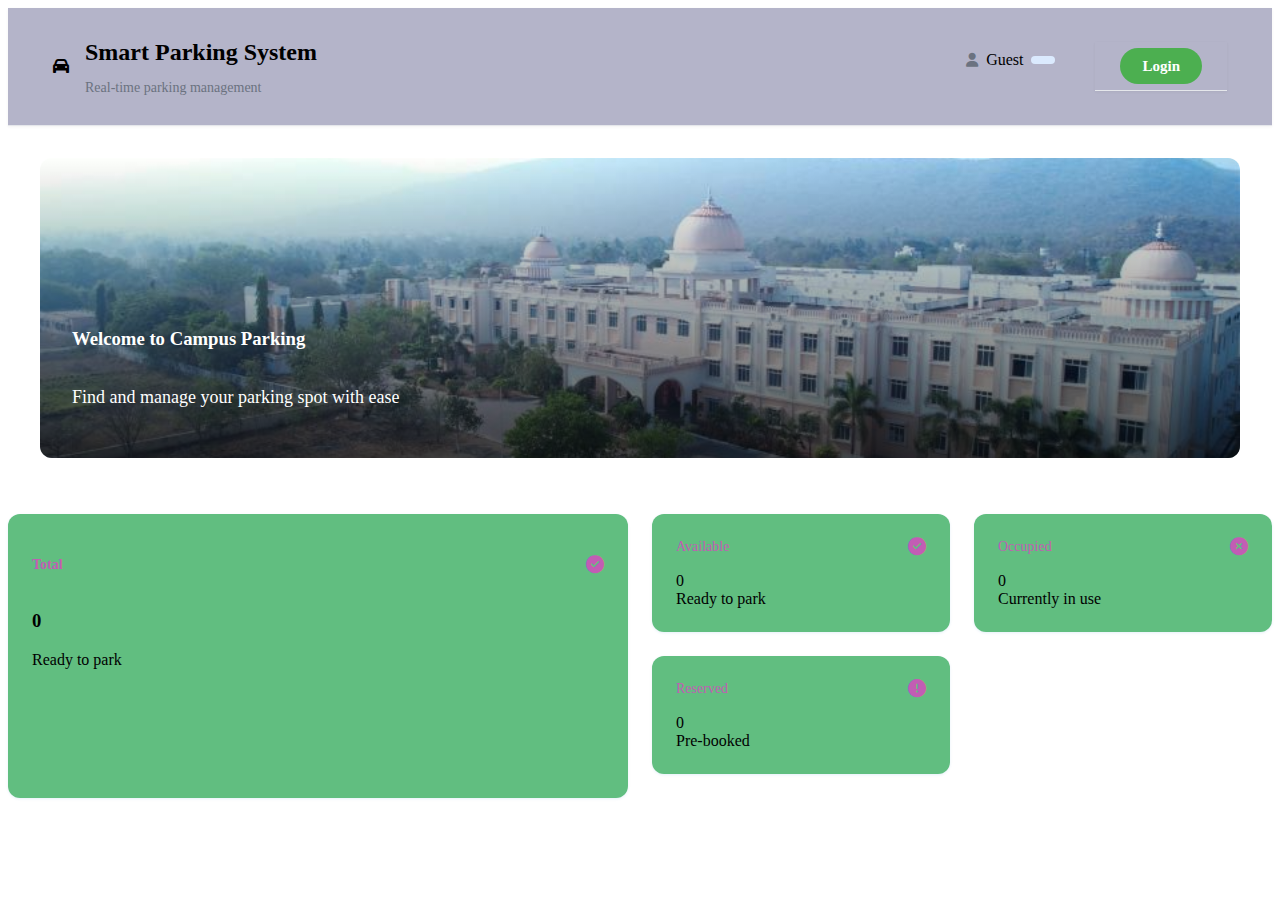
<file: index.html>
<!DOCTYPE html>
<html lang="en">
<head>
    <meta charset="UTF-8">
    <meta name="viewport" content="width=device-width, initial-scale=1.0">
    <title>Smart Parking System - College</title>
    <link rel="stylesheet" href="index.css">
    <link rel="stylesheet" href="https://cdnjs.cloudflare.com/ajax/libs/font-awesome/6.4.0/css/all.min.css">
</head>
<body>
    <div id="dashboard-page" class="page">
        <!-- Header -->
        <header class="dashboard-header">
            <div class="container">
                <div class="header-content">
                    <div class="header-left">
                        <div class="icon-circle small">
                            <i class="fas fa-car"></i>
                        </div>
                        <div>
                            <h1>Smart Parking System</h1>
                            <p>Real-time parking management</p>
                        </div>
                    </div>
                    <div class="header-right">
                        <div class="user-info">
                            <div class="user-details">
                                <div class="user-name-row">
                                    <i class="fas fa-user"></i>
                                    <span id="user-name"></span>
                                    <span class="badge" id="user-badge"></span>
                                </div>
                                <p id="user-email"></p>
                            </div>
                        </div>
                        <span id="user-name"></span>
                        <header class="dashboard-header">
  <div class="header-container">

    <div class="center"><center>  </div>
</center>
      <x>

    <div class="center">
      <a href="login.html" class="login-btn">Login</a>
    </div>

  </div>
</header>
                    </div>
                </div>
            </div>
        </header>

        <div class="container dashboard-content">
            <!-- College Banner -->
            <div class="college-banner">
                <img src="college.jpeg" alt="College Campus">
                <div class="banner-overlay">
                    <h3>Welcome to Campus Parking</h3>
                    <p>Find and manage your parking spot with ease</p>
                </div>
            </div>
            </div>
             <div class="stats-grid">
                <div class="stat-card Total">
                    <div class="stat-header">
                       <h4> <span>Total</span></h4>
                        <i class="fas fa-check-circle"></i>
                    </div>
                    <h3><div class="stat-value" id="Total-count">0</div></h3>
                    <div class="stat-label">Ready to park</div>
                </div>
             <div class="stats-grid">
                <div class="stat-card available">
                    <div class="stat-header">
                        <span>Available</span>
                        <i class="fas fa-check-circle"></i>
                    </div>
                    <div class="stat-value" id="available-count">0</div>
                    <div class="stat-label">Ready to park</div>
                </div>
                <div class="stat-card occupied">
                    <div class="stat-header">
                        <span>Occupied</span>
                        <i class="fas fa-times-circle"></i>
                    </div>
                    <div class="stat-value" id="occupied-count">0</div>
                    <div class="stat-label">Currently in use</div>
                </div>
                <div class="stat-card reserved">
                    <div class="stat-header">
                        <span>Reserved </span>
                        <i class="fas fa-exclamation-circle"></i>
                    </div>
                    <div class="stat-value" id="reserved-count">0</div>
                    <div class="stat-label">Pre-booked</div>
                </div>
            </div><script>
document.addEventListener("DOMContentLoaded", function () {

  const user = JSON.parse(localStorage.getItem("loggedInUser"));

  if (user) {
    document.getElementById("user-name").innerText = user.id;
  } else {
    document.getElementById("user-name").innerText = "Guest";
  }

});
</script>
    <script src="index.js"></script>
</file>
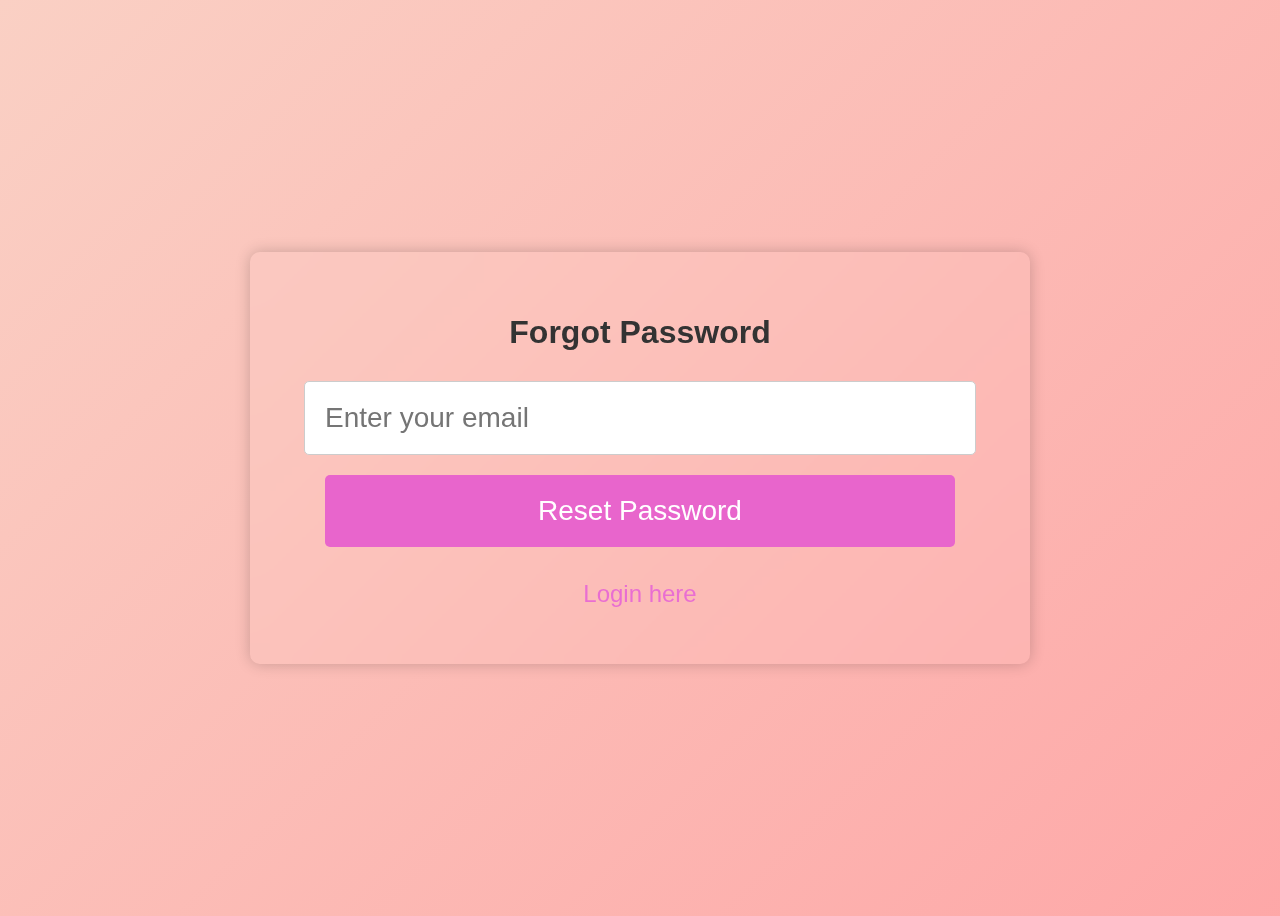
<file: forget.html>
<!DOCTYPE html>
<html lang="en">
<head>
  <meta charset="UTF-8">
  <title>Forgot Password</title>

  <!-- CSS -->
  <style>
    body {
      font-family: Arial, sans-serif;
      background: linear-gradient(-45deg, #74ebd5, #acb6e5, #ff9a9e, #fad0c4);
      background-size: 400% 400%;
      animation: gradientBG 10s ease infinite;
      display: flex;
      justify-content: center;
      align-items: center;
      height: 100vh;
    }

    @keyframes gradientBG {
      0% { background-position: 0% 50%; }
      50% { background-position: 100% 50%; }
      100% { background-position: 0% 50%; }
    }

    .container {
      background-color: rgba(255, 255, 255, 0.05);
      padding: 40px;
      border-radius: 10px;
      width: 700px;
      max-height: 1000px;
      box-shadow: 0px 0px 15px rgba(0,0,0,0.2);
      text-align: center;
      backdrop-filter: blur(8px);
      -webkit-backdrop-filter: blur(8px);
    }

    .container h1 {
      margin-bottom: 20px;
      color: #333;
    }

    .container input {
      width: 90%;
      padding: 20px;
      margin: 10px 0;
      border-radius: 5px;
      border: 1px solid #ccc;
      font-size: 28px;
    }

    .container button {
      width: 90%;
      padding: 20px;
      background-color: #e865cc;
      border: none;
      color: white;
      font-size: 28px;
      border-radius: 5px;
      cursor: pointer;
      margin-top: 10px;
    }

    .container button:hover {
      background-color: #a0459e;
    }

    .login-link {
      display: block;
      margin-top: 15px;
      font-size: 24px;
      text-align: center;
      text-decoration: none;
      color: #e96ed2;
    }

    .login-link:hover {
      text-decoration: underline;
    }

    #msg {
      margin-top: 15px;
      font-size: 16px;
      color: green;
    }

    .error {
      color: red;
    }

    .success {
      color: green;
    }
  </style>
</head>

<body>

  <div class="container">
    <h1>Forgot Password</h1>
    <input type="email" id="resetEmail" placeholder="Enter your email"><br>
    <button onclick="resetPassword()">Reset Password</button><br><br>
    <a href="index.html" class="login-link">Login here</a>
    <p id="msg"></p>
  </div>

  <!-- JavaScript -->
  <script>
    async function resetPassword() {
      const email = document.getElementById("resetEmail").value.trim();
      const msg = document.getElementById("msg");

      // Clear previous messages
      msg.innerText = "";
      msg.className = "";

      // Validation
      if (!email) {
        msg.innerText = "Please enter your email";
        msg.className = "error";
        return;
      }

      try {
        const response = await fetch("http://localhost:5006/auth/forgot-password", {
          method: "POST",
          headers: { "Content-Type": "application/json" },
          body: JSON.stringify({ email: email })
        });

        const data = await response.json();

        if (!response.ok) {
          msg.innerText = data.message || "Failed to send reset link";
          msg.className = "error";
          return;
        }

        msg.innerText = data.message || "Password reset link sent successfully!";
        msg.className = "success";

      } catch (error) {
        console.error(error);
        msg.innerText = "Server error. Please try again later.";
        msg.className = "error";
      }
    }
  </script>

</body>
</html>
</file>
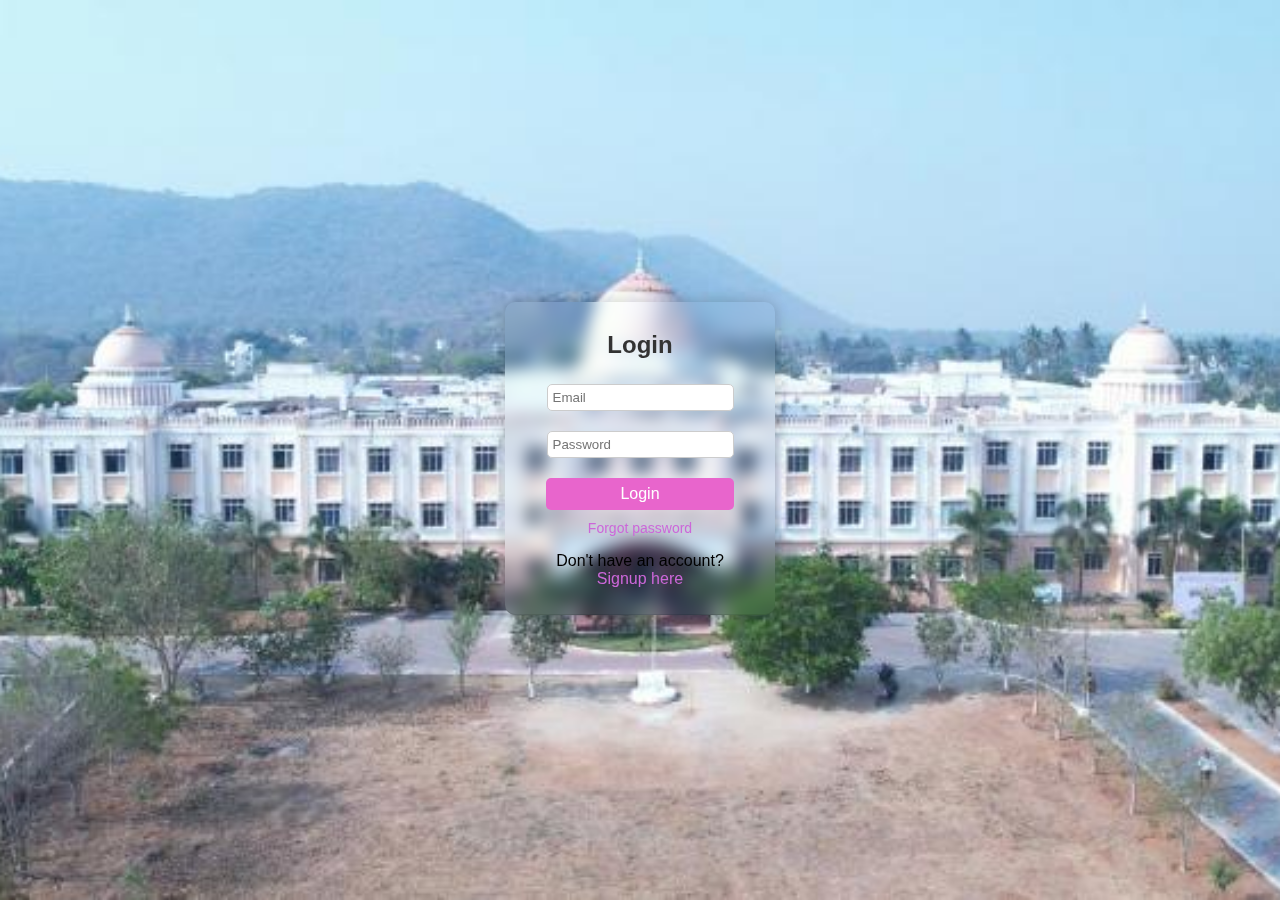
<file: login.html>
<!DOCTYPE html>
<html lang="en">
<head>
  <meta charset="UTF-8">
  <meta name="viewport" content="width=device-width, initial-scale=1.0">
  <title>Smart Parking - Login</title>
  <link rel="stylesheet" href="login.css">
</head>
<body>
  <div class="login-container">
    <h2>Login</h2>
    <form id="login-form">
      <input type="email" id="email" placeholder="Email" required><br>
      <input type="password" id="password" placeholder="Password" required><br>
      <button type="submit">Login</button><br>

      <a href="forget.html" class="forgot-link">Forgot password</a>

    </form>
    <p>Don't have an account? <a href="signup.html"><br>Signup here</a></p>
    <p id="error-msg" class="error"></p>
  </div>

  <script src="login.js"></script>
</body>
</html>
</file>
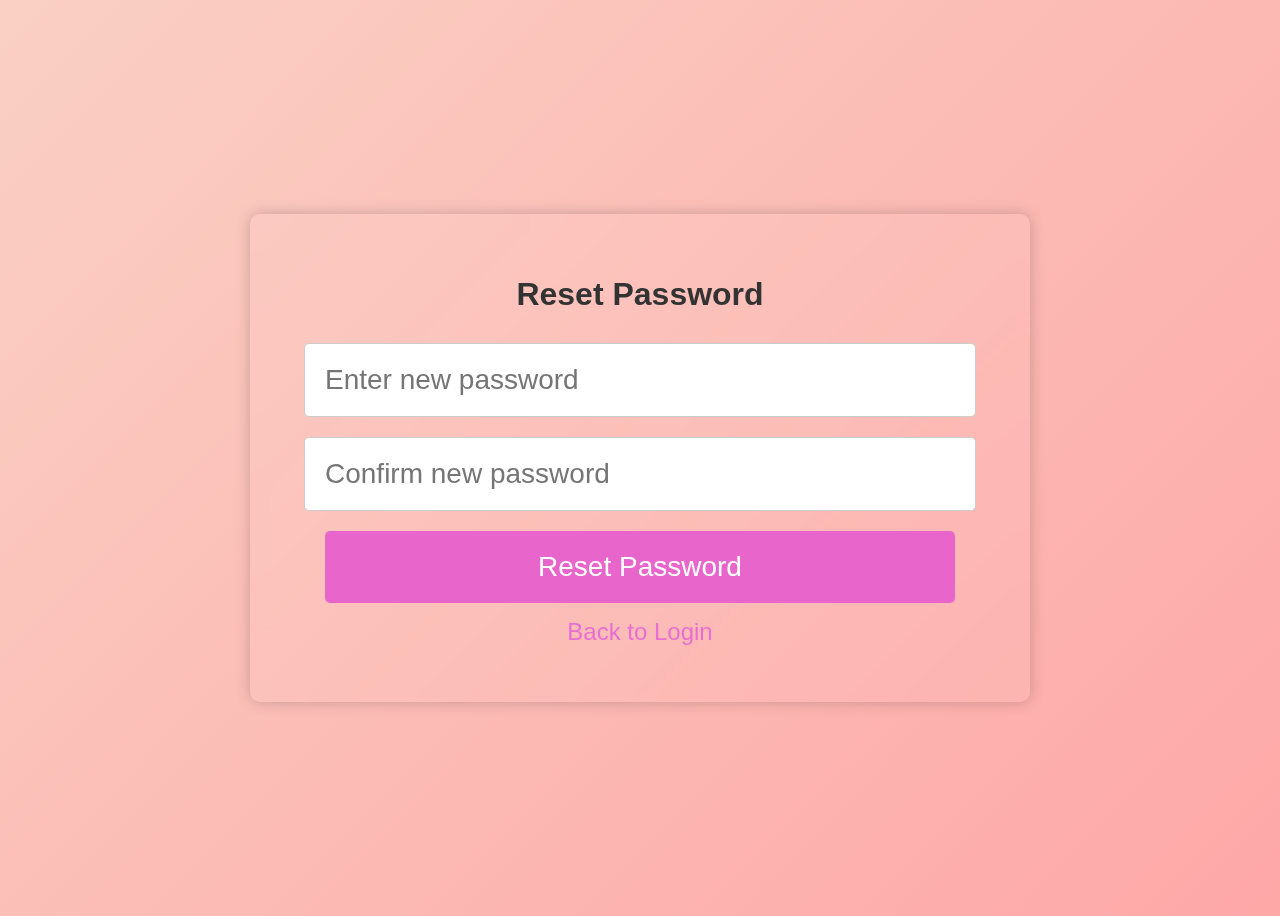
<file: reset-password.html>
<!DOCTYPE html>
<html lang="en">
<head>
  <meta charset="UTF-8">
  <title>Reset Password</title>

  <style>
    body {
      font-family: Arial, sans-serif;
      background: linear-gradient(-45deg, #74ebd5, #acb6e5, #ff9a9e, #fad0c4);
      background-size: 400% 400%;
      animation: gradientBG 10s ease infinite;
      display: flex;
      justify-content: center;
      align-items: center;
      height: 100vh;
    }

    @keyframes gradientBG {
      0% { background-position: 0% 50%; }
      50% { background-position: 100% 50%; }
      100% { background-position: 0% 50%; }
    }

    .container {
      background-color: rgba(255,255,255,0.05);
      padding: 40px;
      border-radius: 10px;
      width: 700px;
      box-shadow: 0px 0px 15px rgba(0,0,0,0.2);
      text-align: center;
      backdrop-filter: blur(8px);
      -webkit-backdrop-filter: blur(8px);
    }

    .container h1 { margin-bottom: 20px; color: #333; }

    .container input {
      width: 90%; padding: 20px; margin: 10px 0;
      border-radius: 5px; border: 1px solid #ccc; font-size: 28px;
    }

    .container button {
      width: 90%; padding: 20px; background-color: #e865cc;
      border: none; color: white; font-size: 28px;
      border-radius: 5px; cursor: pointer; margin-top: 10px;
    }

    .container button:hover { background-color: #a0459e; }

    .login-link {
      display: block; margin-top: 15px; font-size: 24px;
      text-align: center; text-decoration: none; color: #e96ed2;
    }
    .login-link:hover { text-decoration: underline; }

    #msg { margin-top: 15px; font-size: 16px; color: green; }
    .error { color: red; }
    .success { color: green; }
  </style>
</head>
<body>

  <div class="container">
    <h1>Reset Password</h1>

    <input type="password" id="newPassword" placeholder="Enter new password">
    <input type="password" id="confirmPassword" placeholder="Confirm new password">
    <button onclick="resetPassword()">Reset Password</button>
    <a href="index.html" class="login-link">Back to Login</a>
    <p id="msg"></p>
  </div>

  <script>
    async function resetPassword() {
      const msg = document.getElementById("msg");
      const password = document.getElementById("newPassword").value.trim();
      const confirm = document.getElementById("confirmPassword").value.trim();

      msg.innerText = "";
      msg.className = "";

      if (!password || !confirm) {
        msg.innerText = "Please fill both password fields";
        msg.className = "error";
        return;
      }

      if (password.length < 6) {
        msg.innerText = "Password must be at least 6 characters";
        msg.className = "error";
        return;
      }

      if (password !== confirm) {
        msg.innerText = "Passwords do not match";
        msg.className = "error";
        return;
      }

      // Extract token from URL
      const urlParams = new URLSearchParams(window.location.search);
      const token = urlParams.get("token");

      if (!token) {
        msg.innerText = "Invalid or missing reset token";
        msg.className = "error";
        return;
      }

      try {
        const response = await fetch("http://localhost:5006/auth/reset-password", {
          method: "POST",
          headers: { "Content-Type": "application/json" },
          body: JSON.stringify({ token, password })
        });

        const data = await response.json();

        if (!response.ok) {
          msg.innerText = data.message || "Failed to reset password";
          msg.className = "error";
          return;
        }

        msg.innerText = data.message || "Password reset successful!";
        msg.className = "success";

        // Redirect to login after 2 seconds
        setTimeout(() => {
          window.location.href = "index.html";
        }, 2000);

      } catch (error) {
        console.error(error);
        msg.innerText = "Server error. Please try again later.";
        msg.className = "error";
      }
    }
  </script>

</body>
</html>
</file>
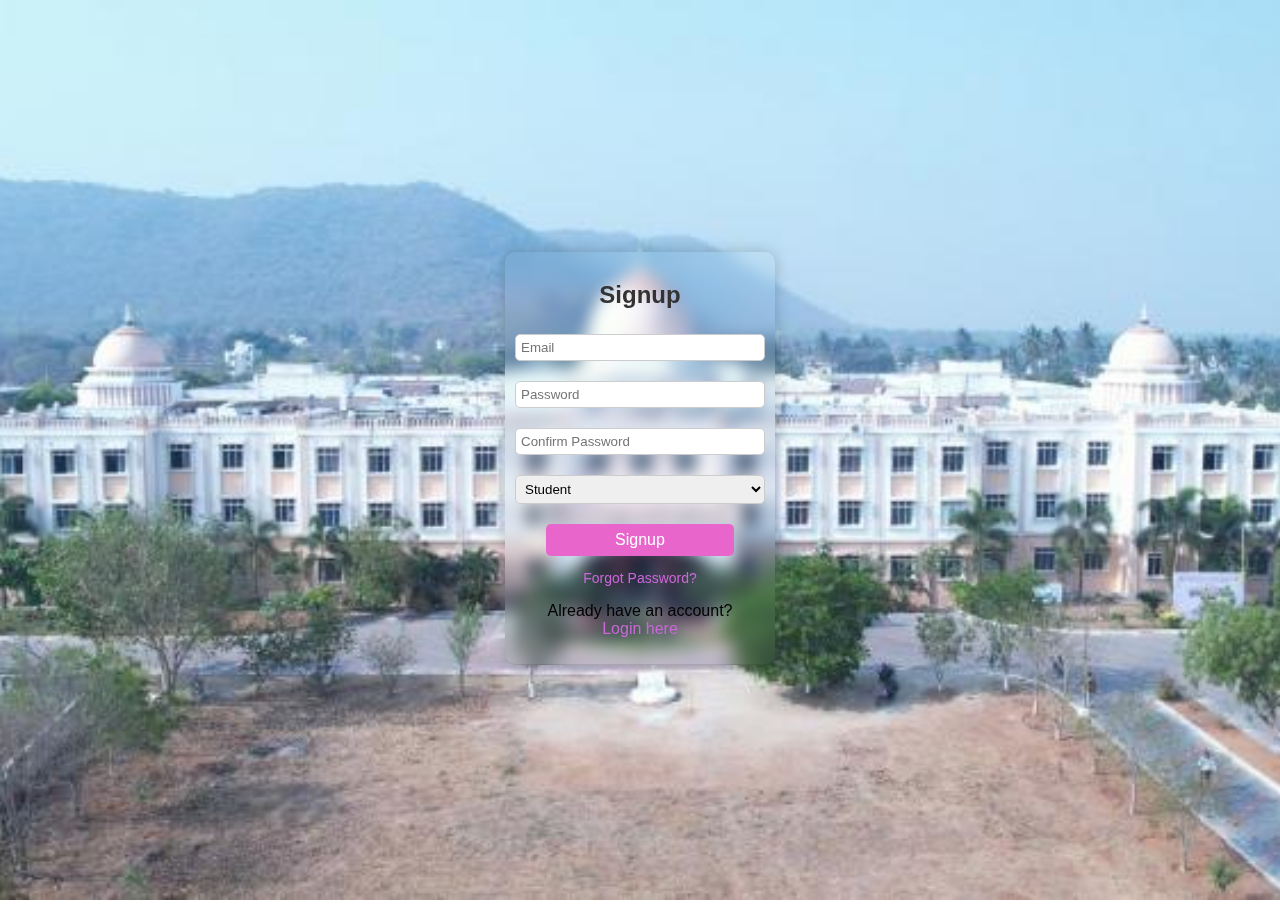
<file: signup.html>
<!DOCTYPE html>
<html lang="en">
<head>
  <meta charset="UTF-8">
  <meta name="viewport" content="width=device-width, initial-scale=1.0">
  <title>Smart Parking - Signup</title>
  <link rel="stylesheet" href="signup.css">
</head>
<body>
  <div class="login-container">
    <h2>Signup</h2>
    <form id="signup-form">
      
      <input type="email" id="email" placeholder="Email" required><br>
      <input type="password" id="password" placeholder="Password" required><br>
      <input type="password" id="confirm" placeholder="Confirm Password" required><br>
      <select id="role" onchange="toggleStaffId()">
           
      <option value="student">Student</option>
      <option value="staff">Staff</option>
       </select>

<input type="text" id="userid" placeholder="Enter Staff ID" style="display:none;">
<button type="button" onclick="signup()">Signup</button>
      
    </form>
    <p style="font-size: 14px;">
  <a href="forget.html">Forgot Password?</a>
</p>
    <p>Already have an account? <a href="index.html"><br>Login here</a></p>
  
    <p id="error-msg" class="error"></p>

  </div>

  <script src="signup.js"></script>
</body>
</html>
</file>
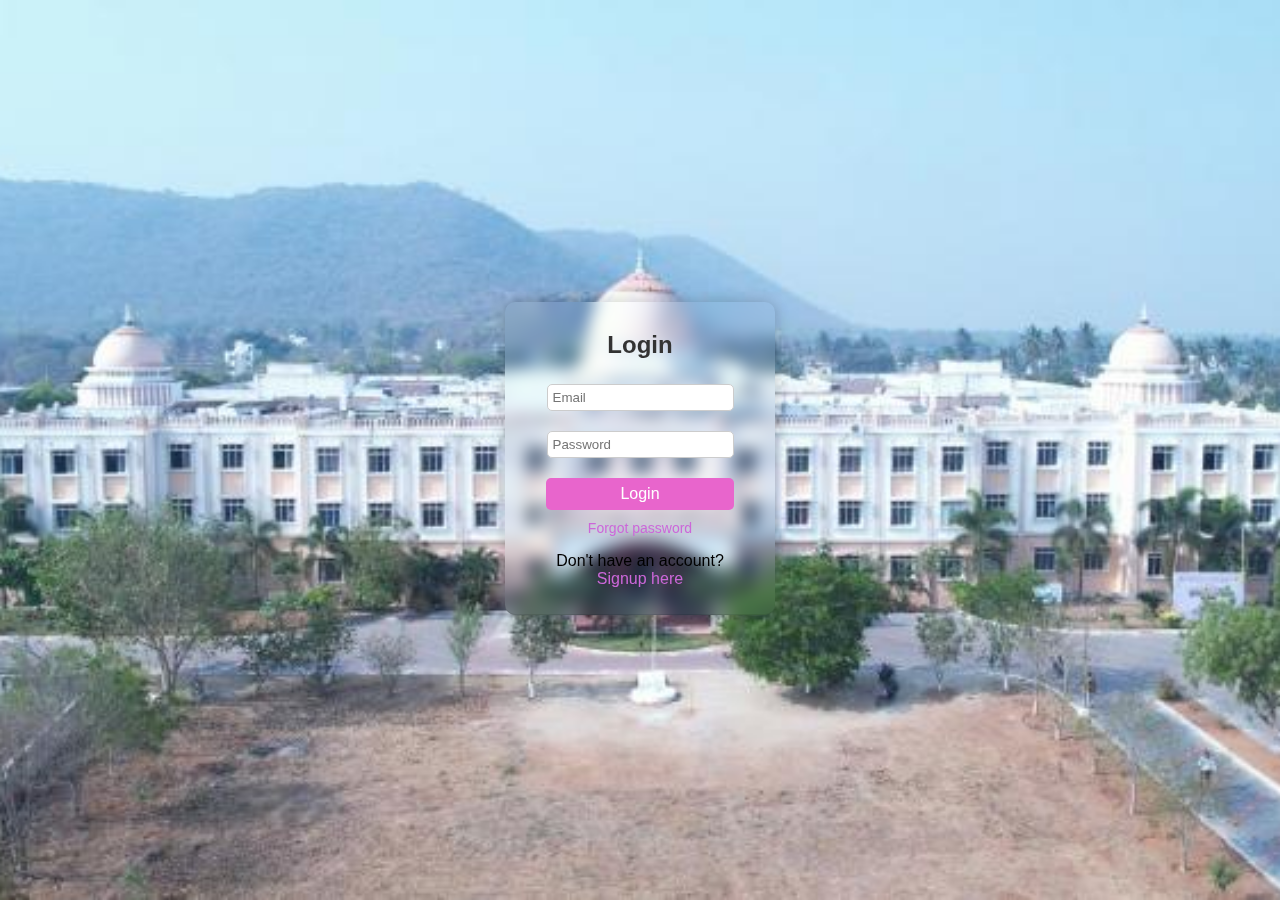
<file: slots.html>
<<<<<<< HEAD
<!DOCTYPE html>
<html lang="en">
<head>
  <meta charset="UTF-8">
  <title>Smart Parking System</title>
  <link rel="stylesheet" href="slots.css">
</head>
<body>

  <h1 class="title">Smart Parking System</h1>

  <div class="status-bar">
    Total Slots: <span id="total-slots">0</span>
    &nbsp; | &nbsp;
    Available: <span id="available-slots">0</span>
    &nbsp; | &nbsp;
    Reserved: <span id="reserved-slots">0</span>
    &nbsp; | &nbsp;
    Occupied Slots: <span id="occupied-slots">0</span>
  </div>

  <div class="exit-label">↑ EXIT</div>
<!-- Parking Location Map -->
<div class="map-container">
  <h3>📍 Parking Location</h3>

  <iframe
    src="https://www.google.com/maps/embed?pb=!1m14!1m8!1m3!1d3377.5696115347373!2d78.1977411!3d12.131849!3m2!1i1024!2i768!4f13.1!3m3!1m2!1s0x3bac1683ebd40403%3A0x3efa8645b703d621!2sGovernment%20College%20Of%20Engineering%2C%20Dharmapuri!5e1!3m2!1sen!2sin!4v1770139246191!5m2!1sen!2sin"
    width="100%"
    height="250"
    style="border:0; border-radius:10px;"
    allowfullscreen=""
    loading="lazy">
  </iframe>
</div>
  <!-- ✅ REQUIRED -->
  <div id="parkingLot" class="parking-lot"></div>

  <div class="entry-label">↑ ENTRY</div>

  <div id="loading" class="loading hidden">
    ⏳ Reserving slot...
  </div>

  <button class="reserve-main-btn" onclick="reserveSelectedSlot()">
    Reserve Selected Slot
  </button>

  <button class="logout-btn" onclick="logout()">Logout</button>

  <!-- ✅ SCRIPT MUST BE LAST -->
  <script src="slots.js"></script>

</body>
</html>
=======
<!DOCTYPE html>
<html lang="en">
<head>
  <meta charset="UTF-8">
  <title>Smart Parking System</title>
  <link rel="stylesheet" href="slots.css">
</head>
<body>

  <h1 class="title">Smart Parking System</h1>

  <div class="status-bar">
    Total Slots: <span id="total-slots">0</span>
    &nbsp; | &nbsp;
    Available: <span id="available-slots">0</span>
    &nbsp; | &nbsp;
    Reserved: <span id="reserved-slots">0</span>
    &nbsp; | &nbsp;
    Occupied Slots: <span id="occupied-slots">0</span>
  </div>

  <div class="exit-label">↑ EXIT</div>
<!-- Parking Location Map -->
<div class="map-container">
  <h3>📍 Parking Location</h3>

  <iframe
    src="https://www.google.com/maps/embed?pb=!1m14!1m8!1m3!1d3377.5696115347373!2d78.1977411!3d12.131849!3m2!1i1024!2i768!4f13.1!3m3!1m2!1s0x3bac1683ebd40403%3A0x3efa8645b703d621!2sGovernment%20College%20Of%20Engineering%2C%20Dharmapuri!5e1!3m2!1sen!2sin!4v1770139246191!5m2!1sen!2sin"
    width="100%"
    height="250"
    style="border:0; border-radius:10px;"
    allowfullscreen=""
    loading="lazy">
  </iframe>
</div>
  <!-- ✅ REQUIRED -->
  <div id="parkingLot" class="parking-lot"></div>

  <div class="entry-label">↑ ENTRY</div>

  <div id="loading" class="loading hidden">
    ⏳ Reserving slot...
  </div>

  <button class="reserve-main-btn" onclick="reserveSelectedSlot()">
    Reserve Selected Slot
  </button>

  <button class="logout-btn" onclick="logout()">Logout</button>

  <!-- ✅ SCRIPT MUST BE LAST -->
  <script src="slots.js"></script>

</body>
</html>
>>>>>>> c3bac08b90a192fd17a0016583fdb57a8e576594
</file>
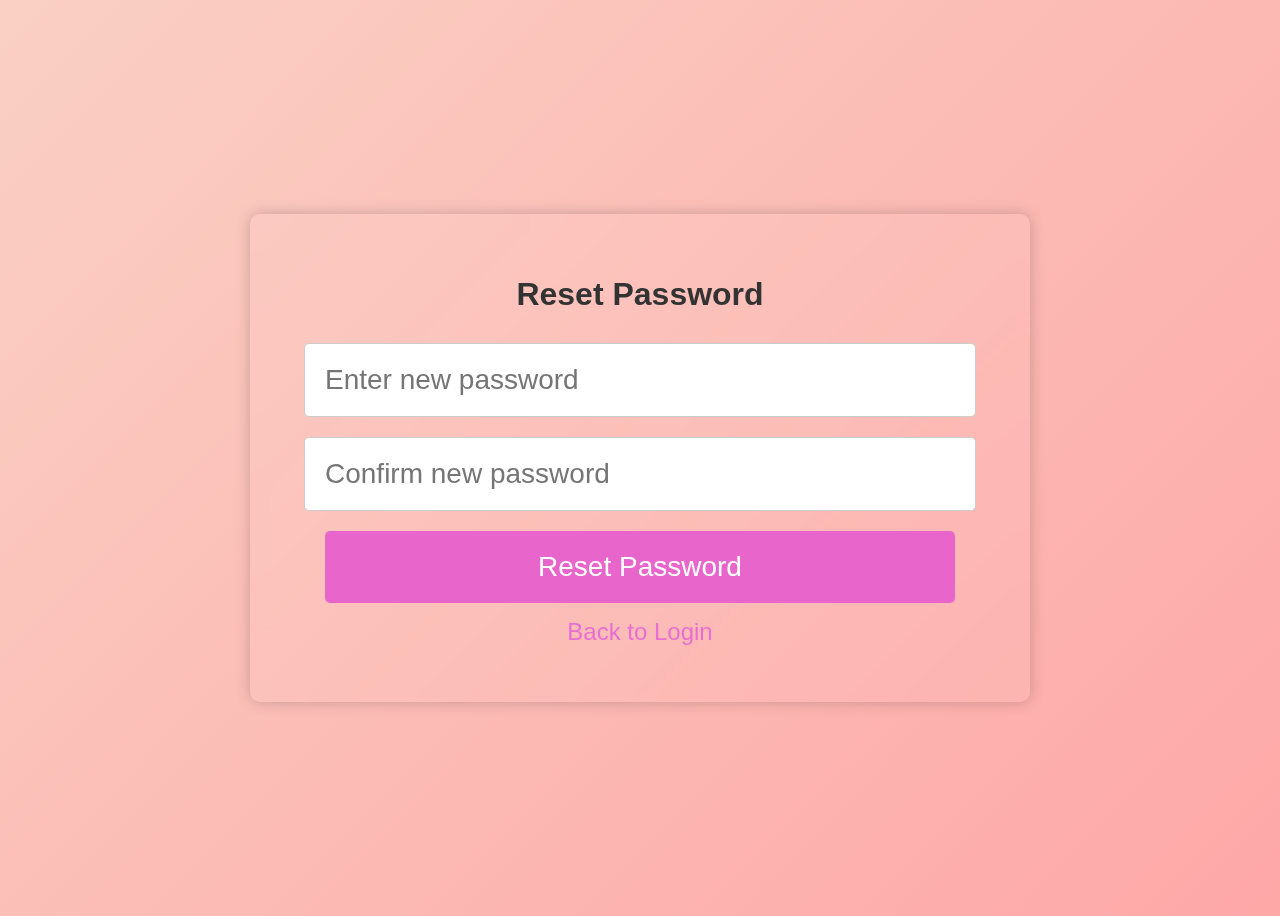
<file: HTML/reset-password.html>
<!DOCTYPE html>
<html lang="en">
<head>
  <meta charset="UTF-8">
  <title>Reset Password</title>

  <style>
    body {
      font-family: Arial, sans-serif;
      background: linear-gradient(-45deg, #74ebd5, #acb6e5, #ff9a9e, #fad0c4);
      background-size: 400% 400%;
      animation: gradientBG 10s ease infinite;
      display: flex;
      justify-content: center;
      align-items: center;
      height: 100vh;
    }

    @keyframes gradientBG {
      0% { background-position: 0% 50%; }
      50% { background-position: 100% 50%; }
      100% { background-position: 0% 50%; }
    }

    .container {
      background-color: rgba(255,255,255,0.05);
      padding: 40px;
      border-radius: 10px;
      width: 700px;
      box-shadow: 0px 0px 15px rgba(0,0,0,0.2);
      text-align: center;
      backdrop-filter: blur(8px);
      -webkit-backdrop-filter: blur(8px);
    }

    .container h1 { margin-bottom: 20px; color: #333; }

    .container input {
      width: 90%; padding: 20px; margin: 10px 0;
      border-radius: 5px; border: 1px solid #ccc; font-size: 28px;
    }

    .container button {
      width: 90%; padding: 20px; background-color: #e865cc;
      border: none; color: white; font-size: 28px;
      border-radius: 5px; cursor: pointer; margin-top: 10px;
    }

    .container button:hover { background-color: #a0459e; }

    .login-link {
      display: block; margin-top: 15px; font-size: 24px;
      text-align: center; text-decoration: none; color: #e96ed2;
    }
    .login-link:hover { text-decoration: underline; }

    #msg { margin-top: 15px; font-size: 16px; color: green; }
    .error { color: red; }
    .success { color: green; }
  </style>
</head>
<body>

  <div class="container">
    <h1>Reset Password</h1>

    <input type="password" id="newPassword" placeholder="Enter new password">
    <input type="password" id="confirmPassword" placeholder="Confirm new password">
    <button onclick="resetPassword()">Reset Password</button>
    <a href="index.html" class="login-link">Back to Login</a>
    <p id="msg"></p>
  </div>

  <script>
    async function resetPassword() {
      const msg = document.getElementById("msg");
      const password = document.getElementById("newPassword").value.trim();
      const confirm = document.getElementById("confirmPassword").value.trim();

      msg.innerText = "";
      msg.className = "";

      if (!password || !confirm) {
        msg.innerText = "Please fill both password fields";
        msg.className = "error";
        return;
      }

      if (password.length < 6) {
        msg.innerText = "Password must be at least 6 characters";
        msg.className = "error";
        return;
      }

      if (password !== confirm) {
        msg.innerText = "Passwords do not match";
        msg.className = "error";
        return;
      }

      // Extract token from URL
      const urlParams = new URLSearchParams(window.location.search);
      const token = urlParams.get("token");

      if (!token) {
        msg.innerText = "Invalid or missing reset token";
        msg.className = "error";
        return;
      }

      try {
        const response = await fetch("http://localhost:5006/auth/reset-password", {
          method: "POST",
          headers: { "Content-Type": "application/json" },
          body: JSON.stringify({ token, password })
        });

        const data = await response.json();

        if (!response.ok) {
          msg.innerText = data.message || "Failed to reset password";
          msg.className = "error";
          return;
        }

        msg.innerText = data.message || "Password reset successful!";
        msg.className = "success";

        // Redirect to login after 2 seconds
        setTimeout(() => {
          window.location.href = "index.html";
        }, 2000);

      } catch (error) {
        console.error(error);
        msg.innerText = "Server error. Please try again later.";
        msg.className = "error";
      }
    }
  </script>

</body>
</html>
</file>
<file: index.css>
.dashboard-header {
    background: white;
    border-bottom: 1px solid #e5e7eb;
    box-shadow: 0 1px 3px rgba(0, 0, 0, 0.05);
    padding: 5px 0;
}

.container {
    max-width: 1200px;
    margin: 0 auto;
    padding: 0 20px;
}

.header-content {
    display: flex;
    justify-content: space-between;
    align-items: center;
    flex-wrap: wrap;
    gap: 20px;
}

.header-left {
    display: flex;
    align-items: center;
    gap: 16px;
}

.header-left h1 {
    font-size: 24px;
    margin-bottom: 4px;
}

.header-left p {
    font-size: 14px;
    color: #6b7280;
}

.header-right {
    display: flex;
    align-items: center;
    gap: 20px;
}

.user-info {
    display: flex;
    align-items: center;
    gap: 12px;
}

.user-details {
    text-align: right;
}

.user-name-row {
    display: flex;
    align-items: center;
    gap: 8px;
    margin-bottom: 4px;
}

.user-name-row i {
    color: #6b7280;
    font-size: 14px;
}

.user-name-row span {
    font-weight: 500;
}

.user-details p {
    font-size: 14px;
    color: #6b7280;
}

.badge {
    background: #dbeafe;
    color: #1e40af;
    padding: 4px 12px;
    border-radius: 12px;
    font-size: 12px;
    font-weight: 500;
}

.badge.staff {
    background: #2563eb;
    color: white;
}

/* Dashboard Content */
.dashboard-content {
    padding: 32px 24px;
}

/* College Banner */
.college-banner {
    position: relative;
    height: 300px;
    border-radius: 12px;
    overflow: hidden;
    margin-bottom: 24px;
}

.college-banner img {
    width: 100%;
    height: 100%;
    object-fit: cover;
}

.banner-overlay {
    position: absolute;
    inset: 0;
    background: linear-gradient(to top, rgba(0, 0, 0, 0.7), transparent);
    display: flex;
    flex-direction: column;
    justify-content: flex-end;
    padding: 32px;
    color: white;
}

.banner-overlay h2 {
    font-size: 32px;
    margin-bottom: 8px;
}

.banner-overlay p {
    font-size: 18px;
}

/* Stats Grid */
.stats-grid {
    display: grid;
    grid-template-columns: repeat(auto-fit, minmax(250px, 1fr));
    gap: 24px;
    margin-bottom: 24px;
}

.stat-card {
    background: rgb(97, 190, 128);
    border-radius: 12px;
    padding: 24px;
    box-shadow: 0 1px 3px rgba(4, 117, 192, 0.1);
}

.stat-header {
    display: flex;
    justify-content: space-between;
    align-items: center;
    margin-bottom: 16px;
    font-size: 14px;
    font-weight: 500;
    color: #c25db4;
}

.stat-header i {
    font-size: 18px;
}@media (max-width: 768px) {

  .stats-grid {
    grid-template-columns: 1fr;
  }

  .college-banner img {
    height: 180px;
    object-fit: cover;
  }

  .dashboard-header h1 {
    font-size: 20px;
  }
}/* Header layout */
/* Header bar */
.dashboard-header {
  background: #b4b4c9;
  padding: 15px 25px;
}

/* Flex container */
.header-container {
  display: flex;
  justify-content: space-between;
  align-items: center;
}

/* Login button style */
.login-btn {
  background: #4CAF50;
  color: white;
  padding: 10px 22px;
  border-radius: 25px;
  text-decoration: none;
  font-size: 15px;
  font-weight: bold;
}

.login-btn:hover {
  background: #45a049;
}
.dashboard-header {
    background: white;
    border-bottom: 1px solid #e5e7eb;
    box-shadow: 0 1px 3px rgba(0, 0, 0, 0.05);
    padding: 5px 0;
}

.container {
    max-width: 1200px;
    margin: 0 auto;
    padding: 0 20px;
}

.header-content {
    display: flex;
    justify-content: space-between;
    align-items: center;
    flex-wrap: wrap;
    gap: 20px;
}

.header-left {
    display: flex;
    align-items: center;
    gap: 16px;
}

.header-left h1 {
    font-size: 24px;
    margin-bottom: 4px;
}

.header-left p {
    font-size: 14px;
    color: #6b7280;
}

.header-right {
    display: flex;
    align-items: center;
    gap: 20px;
}

.user-info {
    display: flex;
    align-items: center;
    gap: 12px;
}

.user-details {
    text-align: right;
}

.user-name-row {
    display: flex;
    align-items: center;
    gap: 8px;
    margin-bottom: 4px;
}

.user-name-row i {
    color: #6b7280;
    font-size: 14px;
}

.user-name-row span {
    font-weight: 500;
}

.user-details p {
    font-size: 14px;
    color: #6b7280;
}

.badge {
    background: #dbeafe;
    color: #1e40af;
    padding: 4px 12px;
    border-radius: 12px;
    font-size: 12px;
    font-weight: 500;
}

.badge.staff {
    background: #2563eb;
    color: white;
}

/* Dashboard Content */
.dashboard-content {
    padding: 32px 24px;
}

/* College Banner */
.college-banner {
    position: relative;
    height: 300px;
    border-radius: 12px;
    overflow: hidden;
    margin-bottom: 24px;
}

.college-banner img {
    width: 100%;
    height: 100%;
    object-fit: cover;
}

.banner-overlay {
    position: absolute;
    inset: 0;
    background: linear-gradient(to top, rgba(0, 0, 0, 0.7), transparent);
    display: flex;
    flex-direction: column;
    justify-content: flex-end;
    padding: 32px;
    color: white;
}

.banner-overlay h2 {
    font-size: 32px;
    margin-bottom: 8px;
}

.banner-overlay p {
    font-size: 18px;
}

/* Stats Grid */
.stats-grid {
    display: grid;
    grid-template-columns: repeat(auto-fit, minmax(250px, 1fr));
    gap: 24px;
    margin-bottom: 24px;
}

.stat-card {
    background: rgb(97, 190, 128);
    border-radius: 12px;
    padding: 24px;
    box-shadow: 0 1px 3px rgba(4, 117, 192, 0.1);
}

.stat-header {
    display: flex;
    justify-content: space-between;
    align-items: center;
    margin-bottom: 16px;
    font-size: 14px;
    font-weight: 500;
    color: #c25db4;
}

.stat-header i {
    font-size: 18px;
}@media (max-width: 768px) {

  .stats-grid {
    grid-template-columns: 1fr;
  }

  .college-banner img {
    height: 180px;
    object-fit: cover;
  }

  .dashboard-header h1 {
    font-size: 20px;
  }
}/* Header layout */
/* Header bar */
.dashboard-header {
  background: #b4b4c9;
  padding: 15px 25px;
}

/* Flex container */
.header-container {
  display: flex;
  justify-content: space-between;
  align-items: center;
}

/* Login button style */
.login-btn {
  background: #4CAF50;
  color: white;
  padding: 10px 22px;
  border-radius: 25px;
  text-decoration: none;
  font-size: 15px;
  font-weight: bold;
}

.login-btn:hover {
  background: #45a049;

}
</file>
<file: login.css>
body {
  font-family: Arial, sans-serif;
  background-color: #f0f2f5;
  display: flex;
  justify-content: center;
  align-items: center;
  height: 100vh;
}


.login-container {
  background-color: rgb(255, 255, 255/ 0.005); /* lower opacity */
  padding: 10px; /* reduced padding = less height */
  border-radius: 10px;
  width: 250px;
  min-height: 10px; /* control height */
  box-shadow: 0px 0px 15px rgba(0,0,0,0.2);
  text-align: center;
  backdrop-filter: blur(8px);
  -webkit-backdrop-filter: blur(8px);
}


.login-container h2 {
  margin-bottom: 15px;
  color: #333;
}

.login-container input {
  width: 70%;
  padding: 5px;
  margin: 10px 0;
  border-radius: 5px;
  border: 1px solid #ccc;
}

.login-container button {
  width: 75%;
  padding: 7px;
  background-color: #e865cc;
  border: none;
  color: white;
  font-size: 16px;
  border-radius: 5px;
  cursor: pointer;
  margin-top: 10px;
}

.login-container button:hover {
  background-color: #a0459e;
}

.login-container a {
  text-decoration: none;
  color: #cc67d9;
}

.login-container a:hover {
  text-decoration: underline;
}

.error {
  color: red;
  margin-top: 10px;
  font-size: 14px;
}
.forgot-link {
  display: block;
  margin-top: 10px;     /* space below button */
  font-size: 14px;      /* smaller text */
  text-align: center;
  text-decoration: none;
  color: #007bff;
}

.forgot-link:hover {
  text-decoration: underline;
}
body {
  font-family: Arial, sans-serif;
  background: linear-gradient(-45deg, #74ebd5, #acb6e5, #ff9a9e, #fad0c4);
  background-size: 400% 400%;
  animation: gradientBG 10s ease infinite;
  display: flex;
  justify-content: center;
  align-items: center;
  height: 100vh;
}

@keyframes gradientBG {
  0% { background-position: 0% 50%; }
  50% { background-position: 100% 50%; }
  100% { background-position: 0% 50%; }
}
body {
  background-image: url("gce.jpeg");  /* path to your image */
  background-size: cover;       /* fills screen */
  background-position: center;  
  background-repeat: no-repeat;
  background-attachment: fixed; /* optional */

  animation: gradientBG 70s ease infinite;
}
</file>
<file: signup.css>
/* Reuse login.css styles */
body {
  font-family: Arial, sans-serif;
  background-color: #f0f2f5;
  display: flex;
  justify-content: center;
  align-items: center;
  height: 100vh;
}
body {
  background: linear-gradient(-45deg, #74ebd5, #acb6e5, #ff9a9e, #fad0c4);
  background-size: 400% 400%;
  animation: gradientBG 10s ease infinite;
}

@keyframes gradientBG {
  0%   { background-position: 0% 50%; }
  50%  { background-position: 100% 50%; }
  100% { background-position: 0% 50%; }
}
body {
  background-image: url("gce.jpeg");  /* path to your image */
  background-size: cover;       /* fills screen */
  background-position: center;  
  background-repeat: no-repeat;
  background-attachment: fixed; /* optional */

  animation: gradientBG 70s ease infinite;
}

.login-container {
  background-color: rgb(255, 255, 255/ 0.005); /* lower opacity */
  padding: 10px; /* reduced padding = less height */
  border-radius: 10px;
  width: 250px;
  min-height: 5px; /* control height */
  box-shadow: 0px 0px 15px rgba(0,0,0,0.2);
  text-align: center;
  backdrop-filter: blur(8px);
  -webkit-backdrop-filter: blur(8px);
}


.login-container h2 {
  margin-bottom: 15px;
  color: #333;
}

.login-container input, .login-container select{
  width: 100%;
  padding: 5px;
  box-sizing: border-box;
  margin: 10px 0;
  border-radius: 5px;
  border: 1px solid #ccc;
}

.login-container button {
  width: 75%;
  padding: 7px;
  background-color:#e865cc;
  border: none;
  color: white;
  font-size: 16px;
  border-radius: 5px;
  cursor: pointer;
  margin-top: 10px;
}

.login-container button:hover {
  background-color: #a0459e;
}

.login-container a {
  text-decoration: none;
  color: #cc67d9;
}

.login-container a:hover {
  text-decoration: underline;
}

.error {
  color: red;
  margin-top: 10px;
  font-size: 14px;
}
</file>
<file: slots.css>
body {
  margin: 0;
  font-family: Arial, sans-serif;
  background: #222;
  color: white;
  text-align: center;
}
body {
  margin: 0;
  font-family: Arial, sans-serif;
  background: url('car.jpeg') no-repeat center center fixed;
  background-size: cover;
  color: white;
  text-align: center;
}

.title {
  background: black;
  padding: 15px;
  margin: 0;
}

.status-bar {
  background: rgba(0,0,0,0.5);
  padding: 10px;
  font-size: 18px;
}

.entry-label,
.exit-label {
  font-size: 20px;
  font-weight: bold;
  color: rgba(255,255,255,0.7);
  text-shadow: 2px 2px 6px rgba(0,0,0,0.5);
  margin: 10px 0;
}
.map-link {
  margin-top: 20px;
}

.map-link a {
  color: #00d9ff;
  font-weight: bold;
  text-decoration: none;
}
.map-link a:hover {
  text-decoration: underline;
}

.parking-lot {
  display: flex;
  flex-direction: column;
  align-items: center;
  gap: 20px;
  margin: 30px auto;
}

.slot {
  width: 150px;
  height: 120px;
  border-radius: 15px;
  background-color: green;
  display: flex;
  justify-content: center;
  align-items: center;
  font-size: 22px;
  font-weight: bold;
  color: white;
  cursor: pointer;
}
/* STATUS COLORS */
.slot.available {
  background-color: green;
}

.slot.reserved {
  background-color: #d63384;
  color: white;
}

.slot.occupied {
  background-color: #f20808;
  color: white;
}

.slot.selected {
  box-shadow: 0 0 15px yellow;
}




.reserve-main-btn {
  padding: 12px 30px;
  font-size: 16px;
  border-radius: 20px;
  border: none;
  cursor: pointer;
  background-color: #e865cc;
  color: white;
  margin-bottom: 30px;
}

.reserve-main-btn:hover {
  background-color: #a0459e;
  
}.loading {
  margin: 15px auto;
  font-size: 16px;
  color: #333;
  font-weight: bold;
}

.hidden {
  display: none;
}

.reserved {
  background-color: #ff6b6b;
  color: white;
}

.selected {
  outline: 3px solid #333;
  background-color: #ffd966;
}

.logout-btn {
  margin-top: 10px;
  padding: 8px 15px;
  background-color: #555;
  color: white;
  border: none;
  border-radius: 5px;
  cursor: pointer;
}

.logout-btn:hover {
  background-color: #222;
}.reserved-label {
  font-size: 12px;
  opacity: 0.8;
  letter-spacing: 1px;
}

.timer-text {
  font-size: 28px;
  font-weight: bold;
}

.loading {
  position: fixed;
  top: 0;
  left: 0;
  width: 100%;
  height: 100%;
  background: rgba(0,0,0,0.6);
  color: white;
  font-size: 24px;
  display: flex;
  align-items: center;
  justify-content: center;
  z-index: 1000;
}

.hidden {
  display: none;
}
/* ---------- MOBILE RESPONSIVE ---------- */
@media (max-width: 768px) {

  body {
    padding: 10px;
  }

  .parking-lot {
    grid-template-columns: repeat(3, 1fr);
    gap: 10px;
  }

  .slot {
    width: 80px;
    height: 80px;
    font-size: 18px;
  }

  .status-bar {
    font-size: 14px;
    text-align: center;
  }

  .reserve-main-btn,
  .logout-btn {
    width: 100%;
    margin-top: 10px;
  }

  iframe {
    height: 200px;
  }
}

/* ANIMATIONS */
@keyframes popIn{
  0%{transform:scale(0.5); opacity:0;}
  100%{transform:scale(1); opacity:1;}
}
@keyframes pulse{
  0%{box-shadow:0 0 0 0 rgba(255,193,7,0.7);}
  70%{box-shadow:0 0 0 20px rgba(255,193,7,0);}
  100%{box-shadow:0 0 0 0 rgba(255,193,7,0);}
}
</file>
